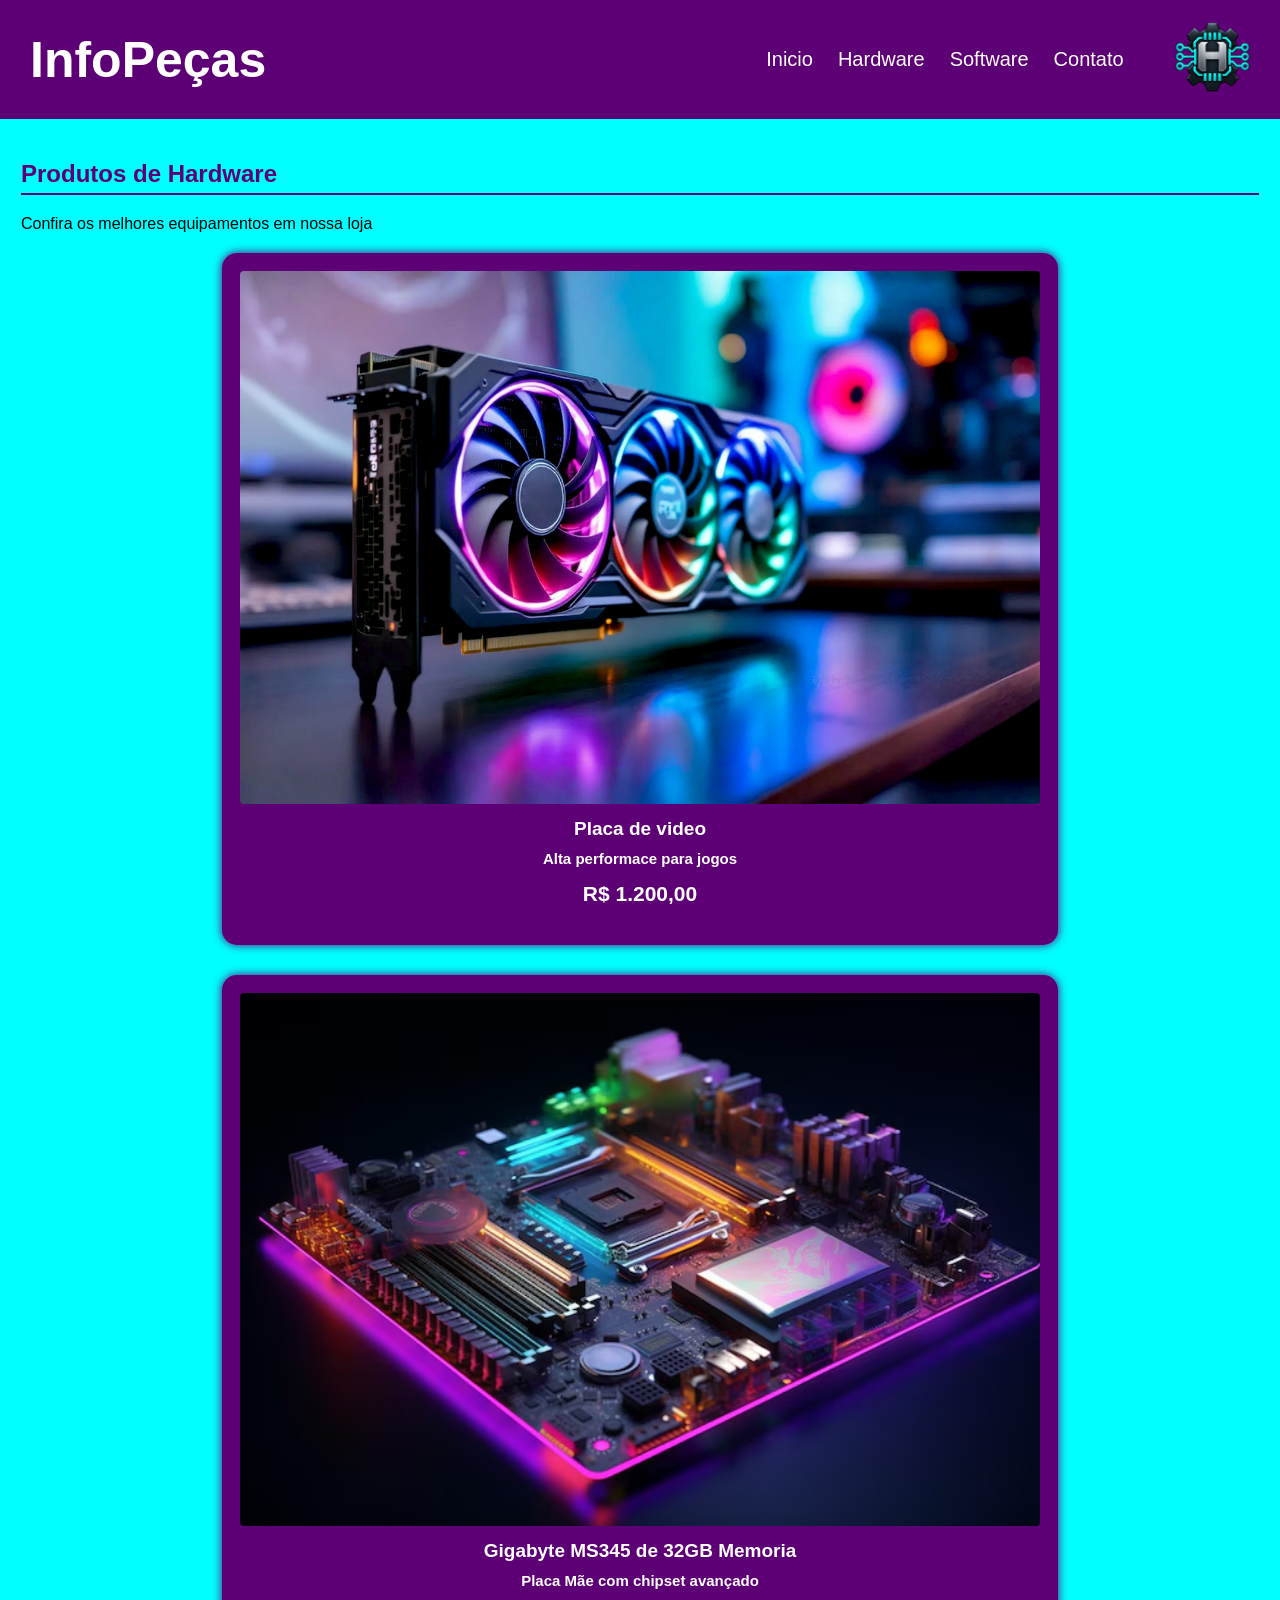
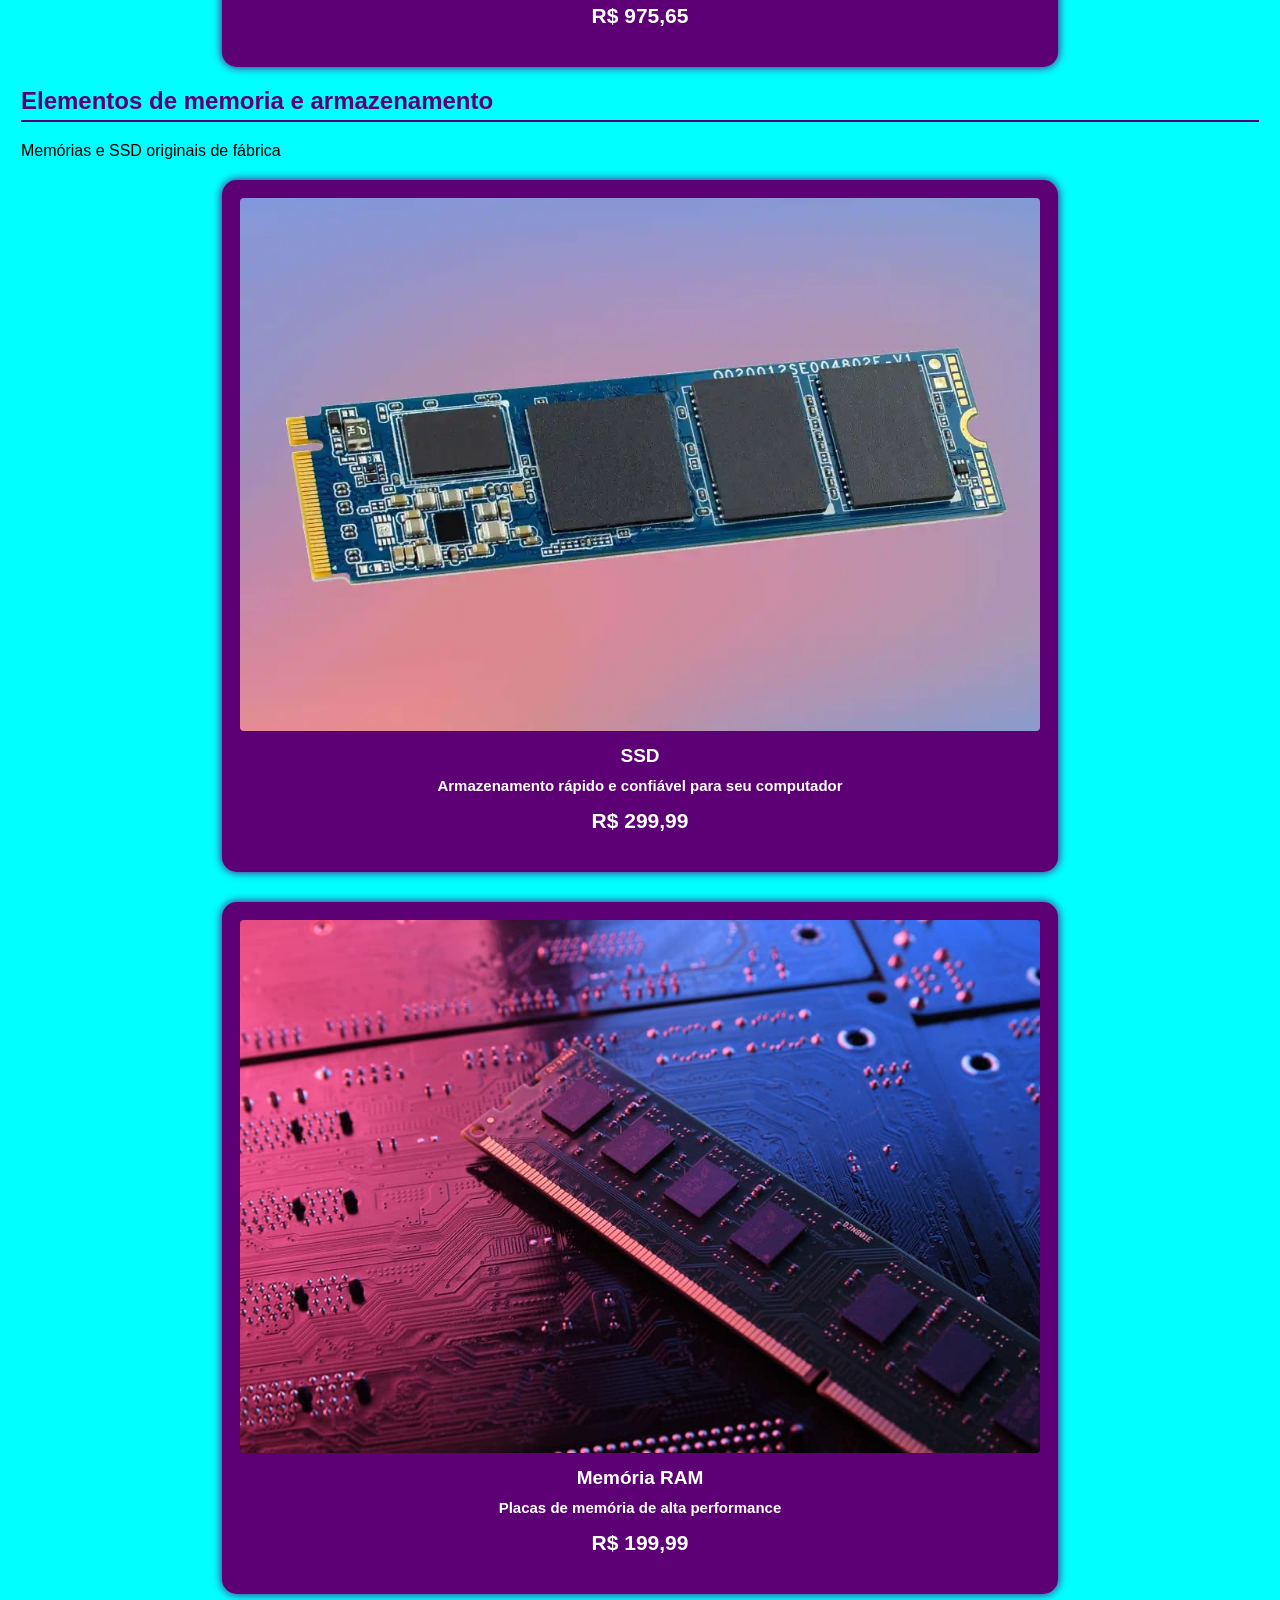
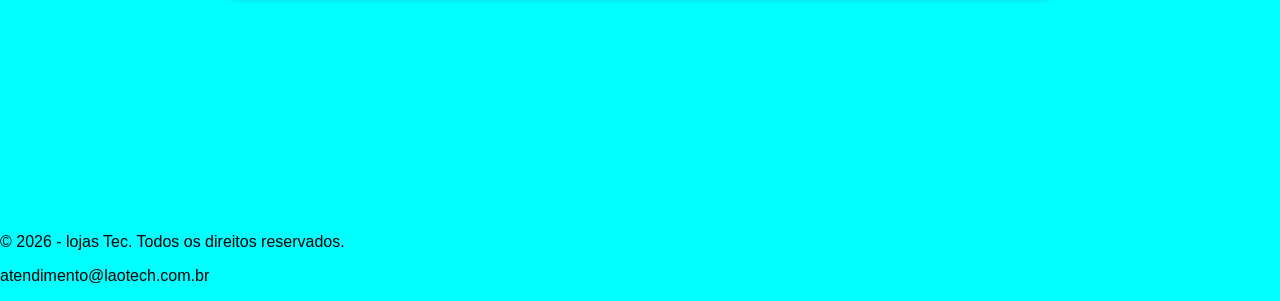
<file: index.html>
<!DOCTYPE html>
<html lang="pt-BR">
<head>
    <meta charset="UTF-8">
    <meta name="viewport" content="width=device-width, initial-scale=1.0">
    <title>InfoPeças - sua loja na internet</title>
    <link rel="stylesheet" href="style.css">
    <link rel="stylesheet" href="style.Form.css">
</head>
<body>
    <header>
        <div class="conteudo-header">
            <div class="menu">
                <h1>InfoPeças</h1>
                <nav>
                    <a href="index.html">Inicio</a>
                    <a href="hardware.html">Hardware</a>
                    <a href="software.html">Software</a>
                    <a href="contato.html">Contato</a>
                </nav>
            </div>
            <div class="logo">
                <img src="imagem/Emblema H Cibernético Neon.png" alt="" >
            </div>
        </div>
    </header>
    <main>
        <section id="hardware">
            <h2>Produtos de Hardware</h2>
            <p>Confira os melhores equipamentos em nossa loja</p>
            <div class="produtos">
            <div class="produto">
                <img src="imagem/placadevideo.jpg" alt="">
                <h4>Placa de video</h4>
                <p>Alta performace para jogos</p>
                <p id="preco">R$ 1.200,00</p>
            </div>
            <div class="produto">
                 <img src="imagem/placa mãe.avif" alt="">
                <h4>Gigabyte MS345 de 32GB Memoria</h4>
                <p>Placa Mãe com chipset avançado</p>
                <p id="preco">R$ 975,65</p>
                </div>
                </div>

        </section>
        <section id="hardware">
            <h2>Elementos de memoria e armazenamento</h2>
            <p>Memórias e SSD originais de fábrica</p>
            <div class="produtos">
            <div class="produto">
                <img src="imagem/ssd esse.webp" alt="">
                <h4>SSD</h4>
            <p>Armazenamento rápido e confiável para seu computador</p>
            <p id="preco">R$ 299,99</p>
        </div>

        <div class="produto">
            <img src= "imagem/ram.jpeg" alt="">
            <h4>Memória RAM</h4>
            <p>Placas de memória de alta performance</p>
            <p id="preco">R$ 199,99</p>
            </div>
            </div>

        </section>

    </main>
    <footer class="rodapé">
        <p>&copy; 2026 - lojas Tec. Todos os direitos reservados.</p>
        <p Contato> atendimento@laotech.com.br</pContato></p>
        

    </footer>
    
</body>
</html>
</file>
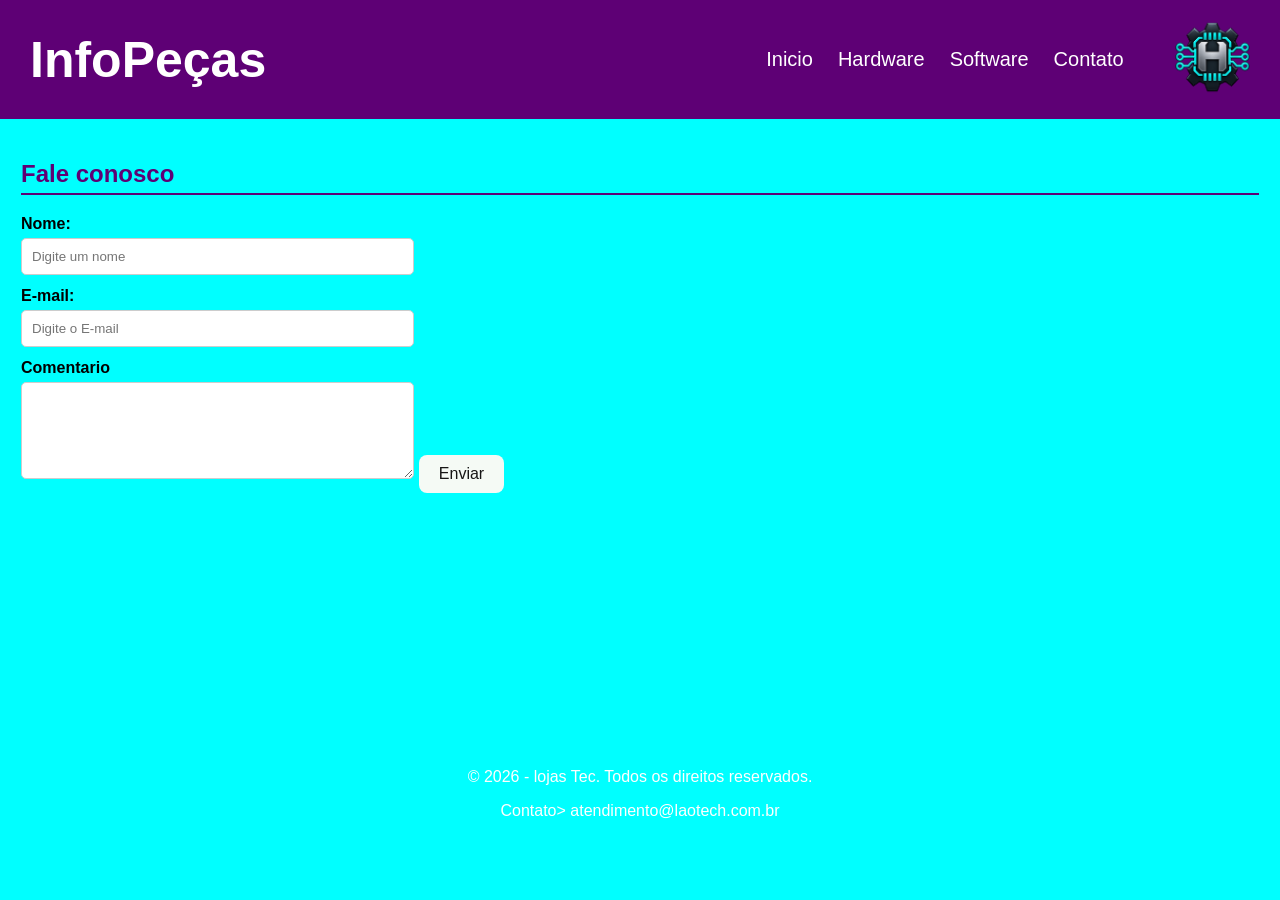
<file: contato.html>
<!DOCTYPE html>
<html lang="pt-BR">
<head>
    <meta charset="UTF-8">
    <meta name="viewport" content="width=device-width, initial-scale=1.0">
    <title>InfoPeças - sua loja na internet</title>
    <link rel="stylesheet" href="style.Form.css">
    <link rel="stylesheet" href="style.css">
</head>
<body>
    <header>
        <div class="conteudo-header">
            <div class="menu">
                <h1>InfoPeças</h1>
                <nav>
                    <a href="index.html">Inicio</a>
                    <a href="hardware.html">Hardware</a>
                    <a href="software.html">Software</a>
                    <a href="contato.html">Contato</a>
                </nav>
            </div>
            <div class="logo">
                <img src="imagem/Emblema H Cibernético Neon.png" alt="" >
            </div>
        </div>
    </header>
    <main>
        <section>
            <h2>Fale conosco</h2>
            <form action="">
                <label for=""> Nome:</label>
                <input type="text" id="email" name="nome" required placeholder="Digite um nome">
                <label for=""> E-mail:</label>
                <input type="email" id="email" name="email" required placeholder="Digite o E-mail">
                <label for="comentario">Comentario</label>
                <textarea name="comentario id=comentario" rows="5" required></textarea>
                <button type="submit">Enviar</button>

            </form>
        </section>
    </main>
    <footer class="rodape">
        <p>&copy; 2026 - lojas Tec. Todos os direitos reservados.</p>
        <p>Contato> atendimento@laotech.com.br</p>
    </footer>
    
</body>
</html>
</file>
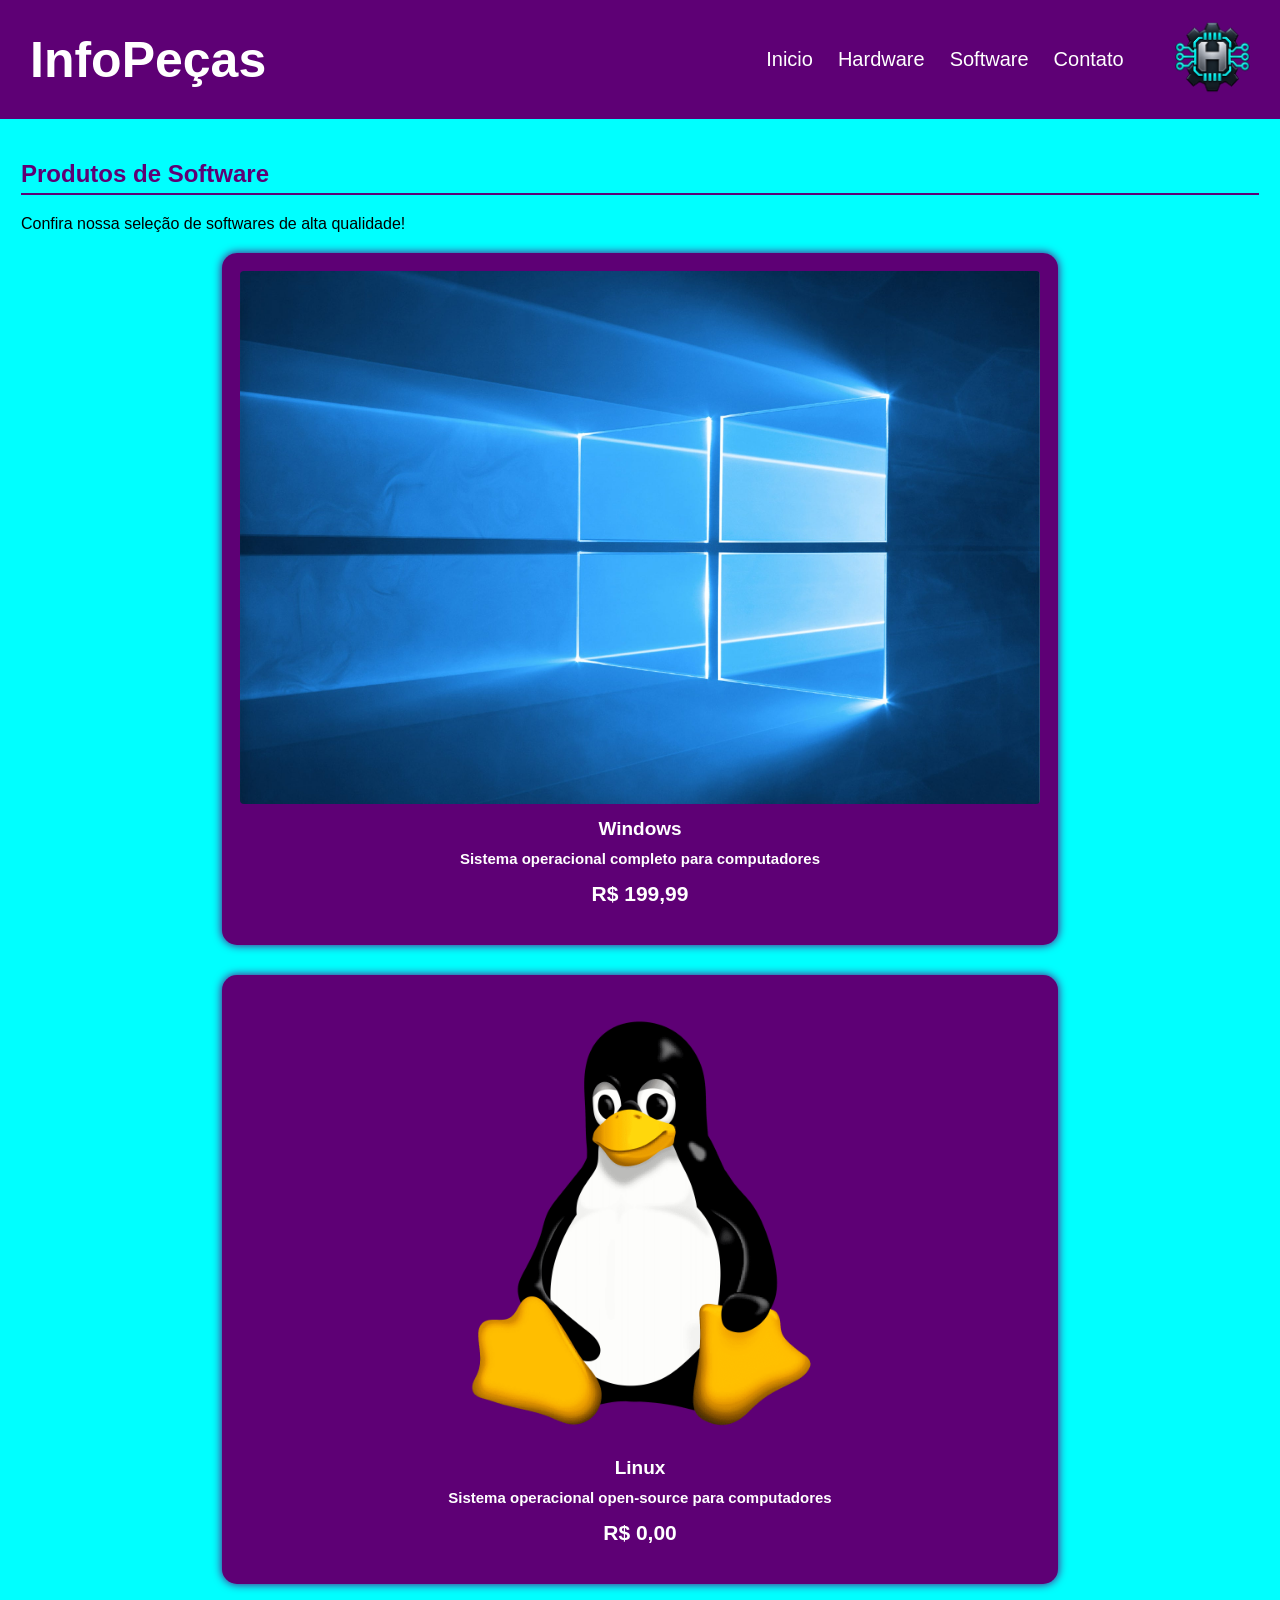
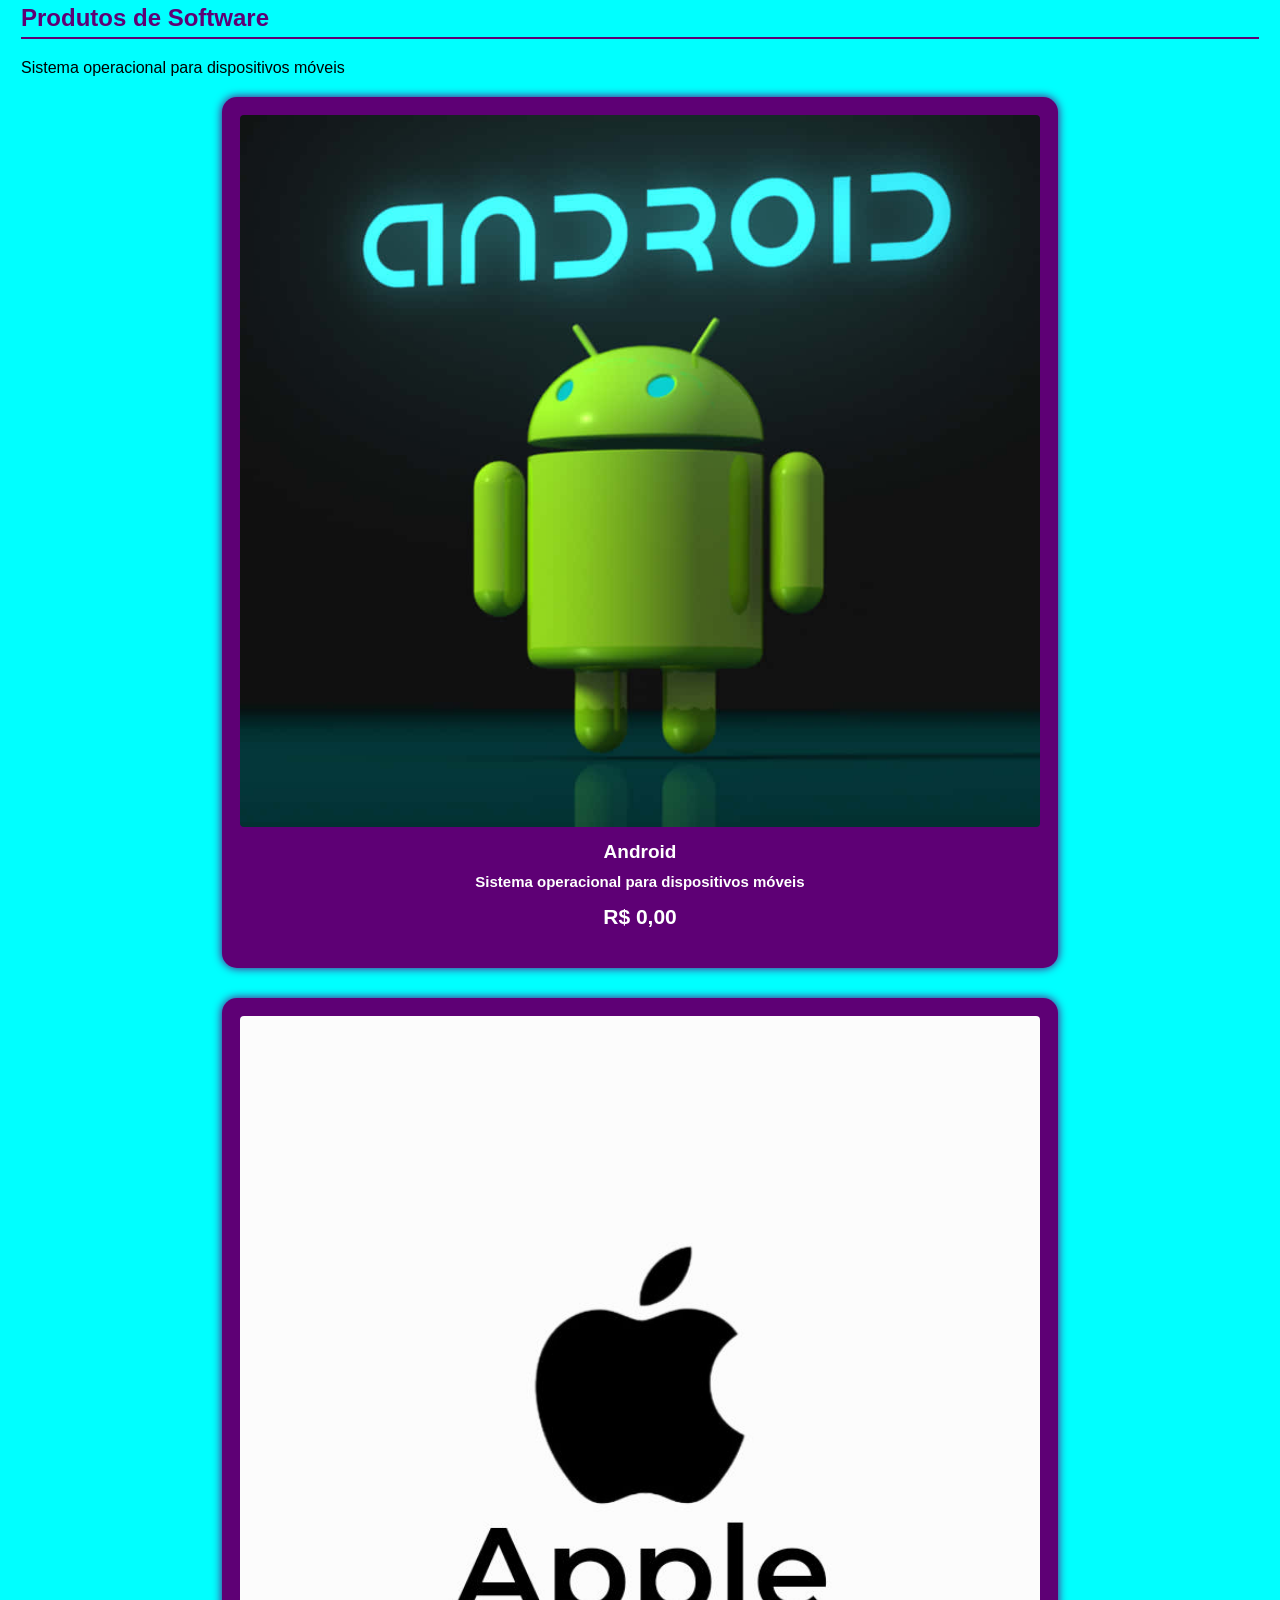
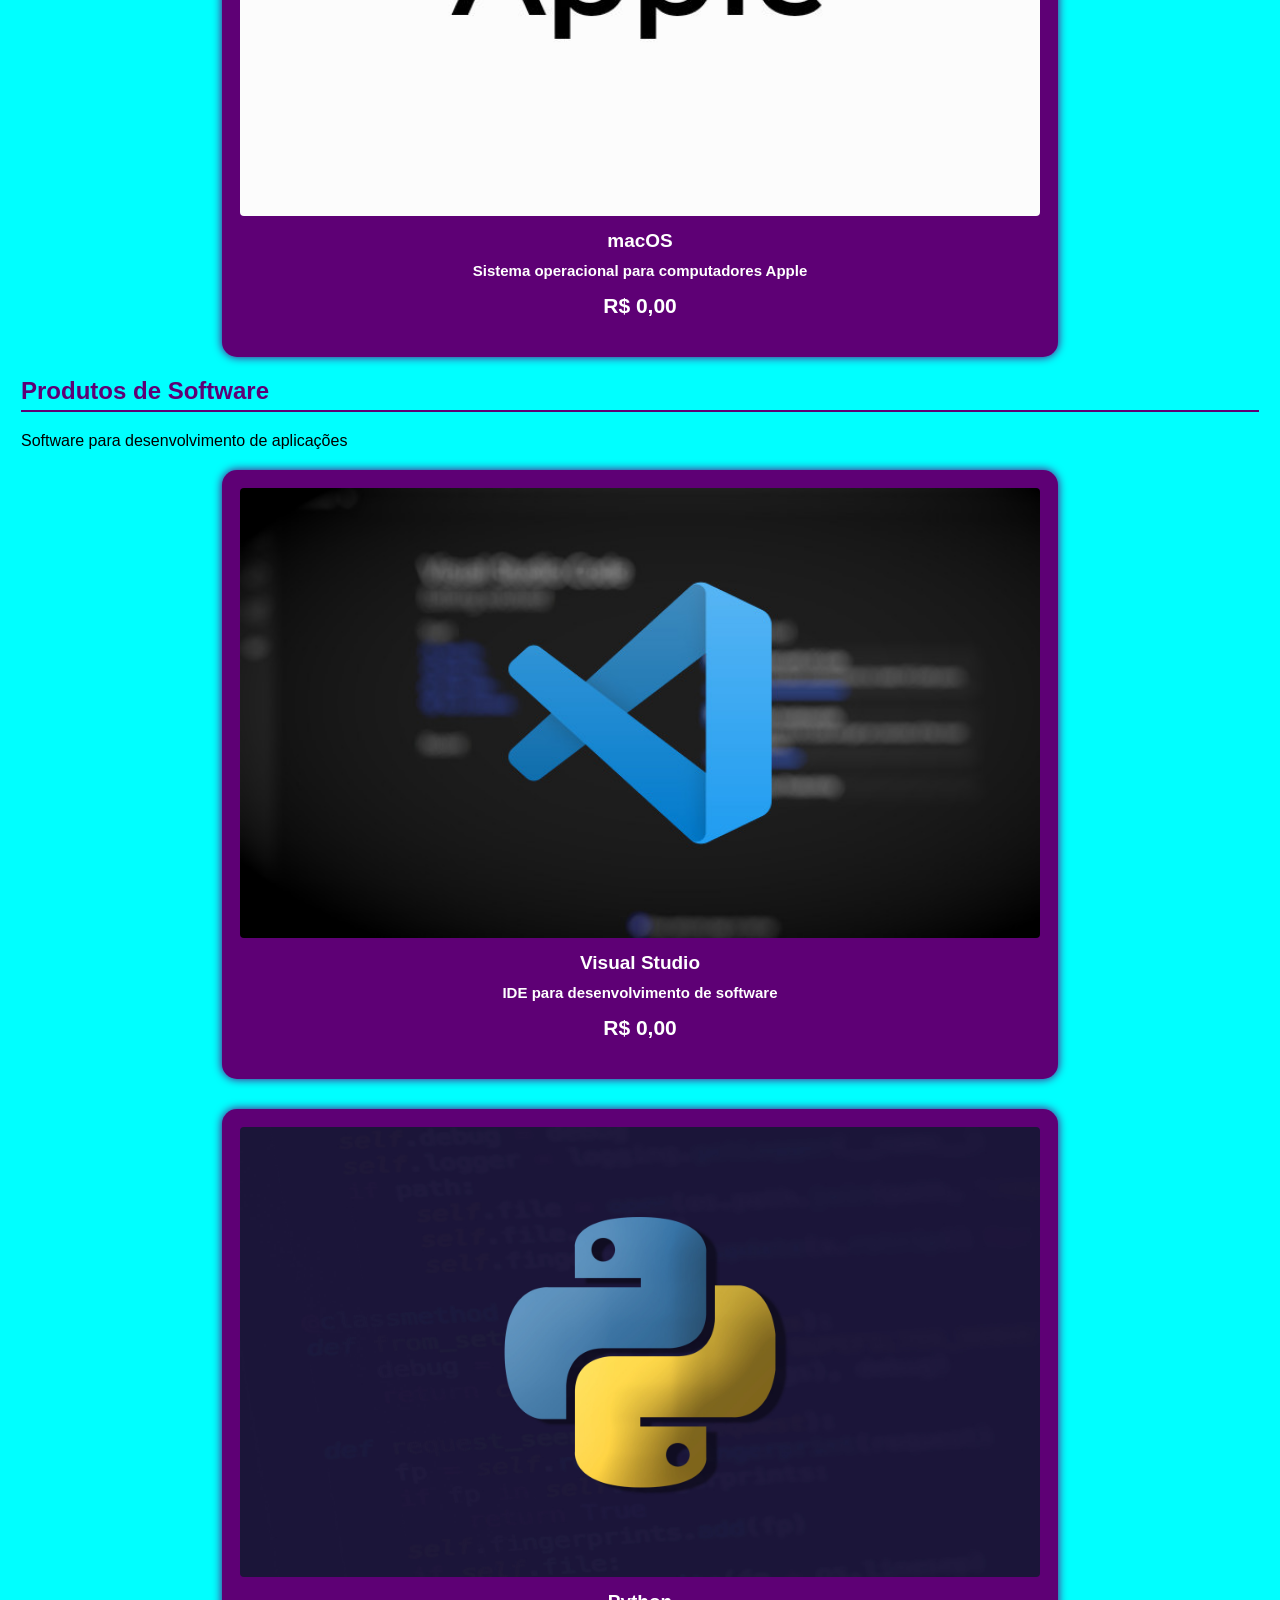
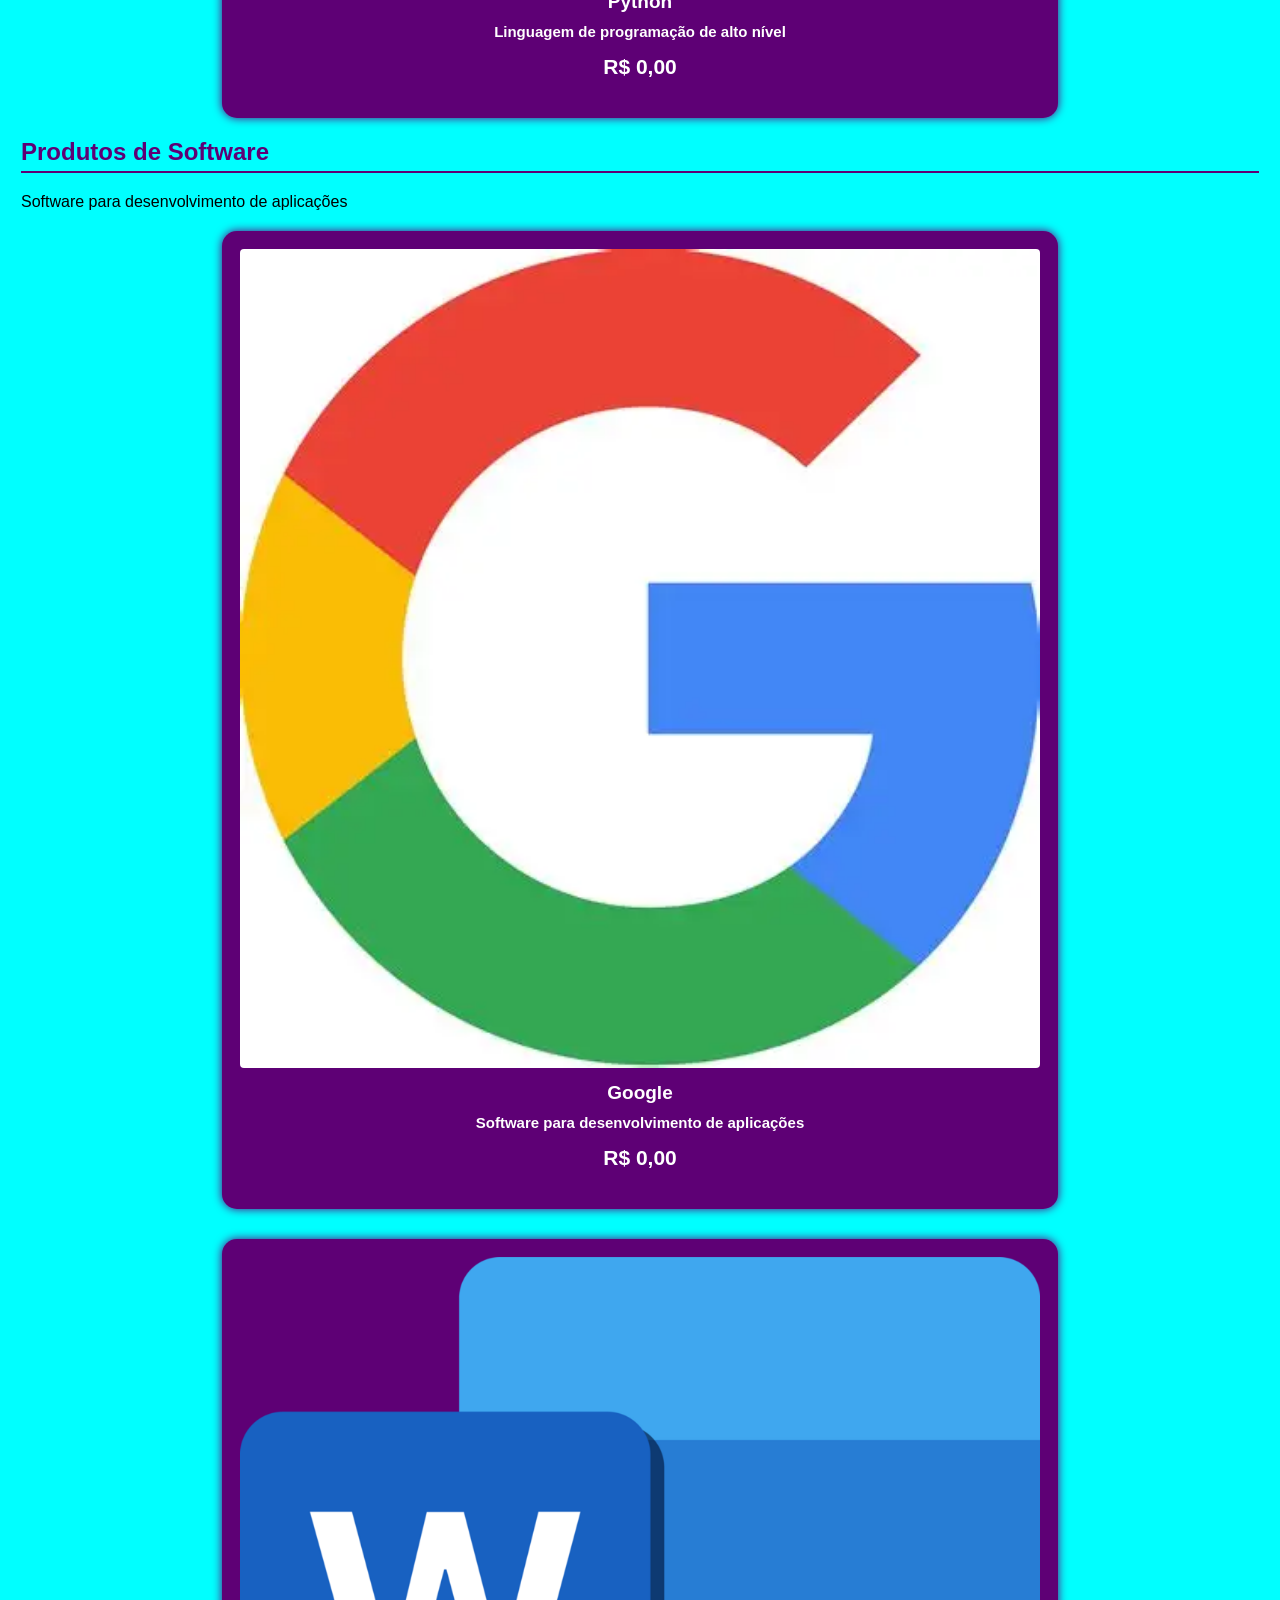
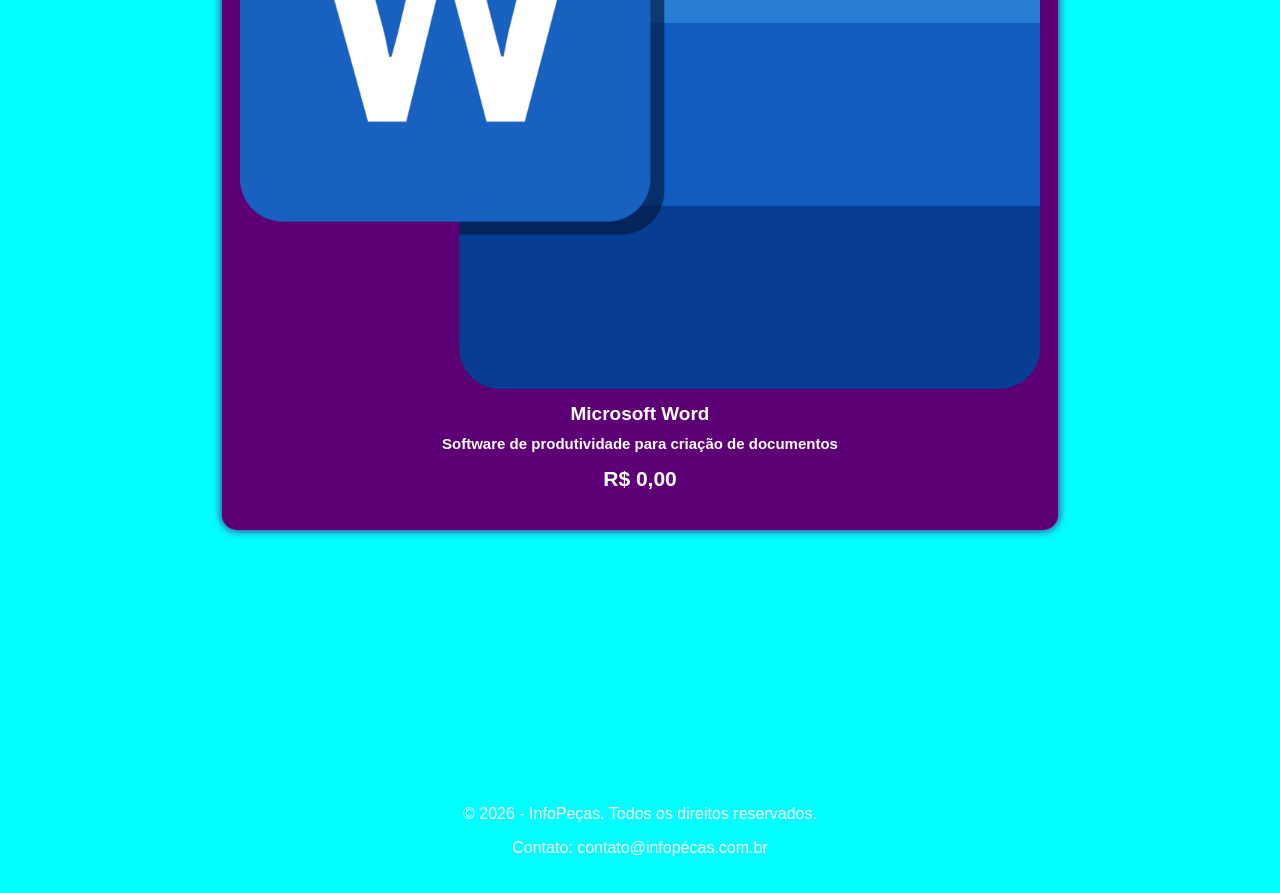
<file: software.html>
<!DOCTYPE html>
<html lang="pt-BR">
<head>
    <meta charset="UTF-8">
    <meta name="viewport" content="width=device-width, initial-scale=1.0">
    <title>InfoPeças - Sua loja virtual</title>

    <link rel="stylesheet" href="style.css">

    <link rel="stylesheet" href="style.Form.css">

</head>
<body>
    <header>
        <div class="conteudo-header">
            <div class="menu">
                <h1>InfoPeças</h1>
                <nav>
                    <a href="index.html">Inicio</a>
                    <a href="hardware.html">Hardware</a>
                    <a href="software.html">Software</a>
                    <a href="contato.html">Contato</a>
                </nav>
            </div>
            <div class="logo">
                    
                <img src="imagem/Emblema H Cibernético Neon.png" alt="">
            </div>
            
    </div>

    </header>
    <main>
       <section id="software">

        <h2>Produtos de Software</h2>
 
        <p>Confira nossa seleção de softwares de alta qualidade!</p>

        <div class="produtos">
            <div class="produto">
            <img src="imagem/win10.0.jpg" alt="Windows">
            <h4>Windows</h4>
            <p>Sistema operacional completo para computadores</p>
            <p id="preco">R$ 199,99</p>
        </div>

        <div class="produto">
           <img src= "imagem/R.png" alt="Linux">
            <h4>Linux</h4>
            <p>Sistema operacional open-source para computadores</p>
            <p id="preco">R$ 0,00</p>
        </div>
        </div>

       </section>

        <section id="software">

        <h2>Produtos de Software</h2>
 
        <p>Sistema operacional para dispositivos móveis</p>

        <div class="produtos">
            <div class="produto">
             <img src="imagem/android-pictures-zc3fx49klfvfzz8k.jpg" alt="Android">
            <h4>Android</h4>
            <p>Sistema operacional para dispositivos móveis</p>
            <p id="preco">R$ 0,00</p>
        </div>

        <div class="produto">
            <img src= "imagem/apple.jpg" alt="Apple">
            <h4>macOS</h4>
            <p>Sistema operacional para computadores Apple</p>
            <p id="preco">R$ 0,00</p>
            </div>
        </div>
       </section>

<section id="software">

        <h2>Produtos de Software</h2>
 
        <p>Software para desenvolvimento de aplicações</p>

        <div class="produtos">
            <div class="produto">
             <img src="imagem/vs code.jpg" alt="Visual Studio">
            <h4>Visual Studio</h4>
            <p>IDE para desenvolvimento de software</p>
            <p id="preco">R$ 0,00</p>
        </div>

        <div class="produto">
            <img src= "imagem/phyton.jpg" alt="Python">
            <h4>Python</h4>
            <p>Linguagem de programação de alto nível</p>
            <p id="preco">R$ 0,00</p>
            </div>
        </div>
       </section>

<section id="software">

        <h2>Produtos de Software</h2>
 
        <p>Software para desenvolvimento de aplicações</p>

        <div class="produtos">
            <div class="produto">
             <img src="imagem/google.webp" alt="Google">
            <h4>Google</h4>
            <p>Software para desenvolvimento de aplicações</p>
            <p id="preco">R$ 0,00</p>
        </div>

        <div class="produto">
            <img src= "imagem/word.webp" alt="Microsoft Word">
            <h4>Microsoft Word</h4>
            <p>Software de produtividade para criação de documentos</p>
            <p id="preco">R$ 0,00</p>
            </div>
        </div>
       </section>

 </main>
 <footer class="rodape">
    <p>&copy; 2026 - InfoPeças. Todos os direitos reservados.</p>
    <p>Contato: contato@infopécas.com.br</p>
 </footer>
 
</body>
</html>
</file>
<file: style.css>
body{
    margin: 0;
    font-family:Verdana, Geneva, Tahoma, sans-serif;
    background-color:aqua;
}
header{
    background-color: rgb(94, 0, 117);
    color: aqua;
    padding: 20px 30px;
}
.conteudo-header{
    display: flex;
    justify-content: space-between;
    align-items: center;
}
.menu{
    display: flex;
    align-items: center;
    gap: 500px;
}
h1{
    margin: 0;
    font-size: 50px;
    color: white;

}
nav{
    display: flex;
    gap: 25px;
    font-size: 25px;
}
nav a{
    color: white;
    text-decoration: none;
    font-size: 20px;

}
.logo img{
    width: 75px;
    height: 75px;
    object-fit: contain;
}
nav a:hover{
    color: rgb(94, 0, 117);
}main{
    padding: 21px;
}
section h2{
    color:  rgb(94, 0, 117);
    border-bottom: 2px solid rgb(94, 0, 117) ;
    padding-bottom: 5px;
}
.produtos{
    display: flex;
    flex-wrap: wrap;
    gap: 30px;
    margin-top: 20px;
    justify-content: center;
    text-align: center;
}
.produto{
background-color:rgb(94, 0, 117) ;
padding: 18px;
border-radius: 15px;
box-shadow: 0 0 10px rgb(94, 0, 117) ;
}
.produto img{
    width: 800px;
    border-radius: 4px;
}
.produto h4{
    margin: 10px 0 6px;
    font-size: 19px;
    color: white;
}
.produto p{
    font-weight: bold;
    font-size: 15px;
    margin-top: 10px;
    color: white;
}
#preco{
    font-size: 21px;
    color: white;
    font-weight: bold;
}
.rodape{
    color: white;
    text-align: center;
    padding: 20px;
    

}
@media(max-width: 600px){
    header{
        padding: 15px;
    }
    nav a{
        display: inline-block;
        margin: 8px;
    }
    main{
        padding: 15px;
    }
    .produto{
        width: 100%;
        max-width: 320px;

    }
    .produto img{
        width: 100%;
        height: 170px;
        display: block;
        border-radius: 5px;
    }
}
</file>
<file: style.Form.css>
section h2{
    color: rgb(94, 0, 117) ;
    margin-bottom: 20px;
}
label{
    display: block;
    margin-top: 12px;
    font-weight: bold;
}
input, textarea{
    width: 30%;
    padding: 10px;
    margin-top: 5px;
    border-radius: 5px;
    border: 1px solid #ccc;
}
button{
    margin-top: 20px;
    background-color: #f5faf5;
    color: rgb(22, 21, 21);
    border: none;
    padding: 10px 20px;
    font-size: 16px;
    cursor: pointer;
    border-radius: 8px;
}
button:hover{
    background-color: #dbdfdb;
}
footer{
    margin-top: 17%;
}
</file>
